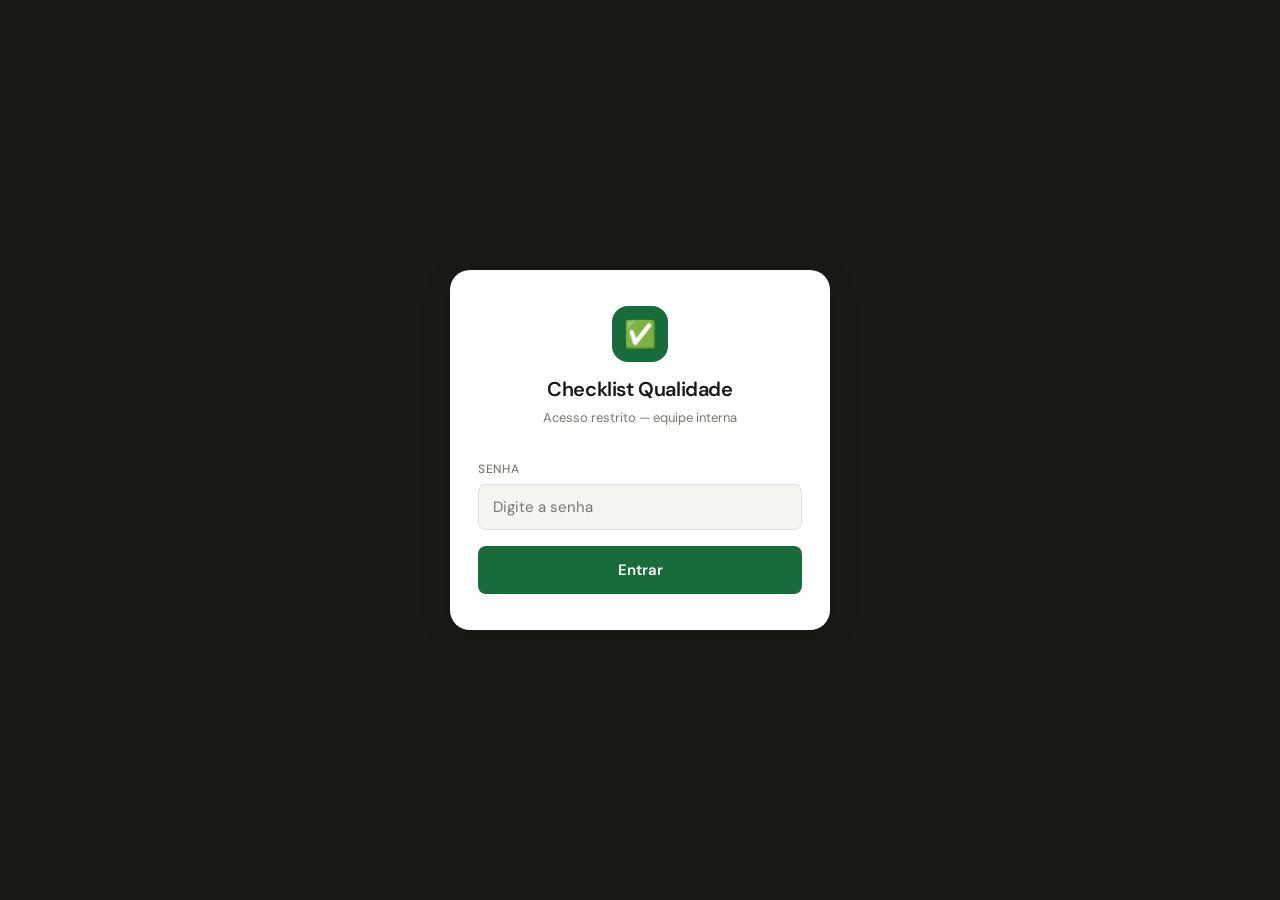
<file: index.html>
<!DOCTYPE html>
<html lang="pt-BR">
<head>
    <meta charset="UTF-8">
    <meta name="viewport" content="width=device-width, initial-scale=1.0, maximum-scale=1.0">
    <title>Checklist de Conformidade</title>
    <link href="https://fonts.googleapis.com/css2?family=DM+Sans:wght@300;400;500;600&family=DM+Mono:wght@400;500&display=swap" rel="stylesheet">
    <link rel="icon" href="data:image/svg+xml,<svg xmlns=%22http://www.w3.org/2000/svg%22 viewBox=%220 0 100 100%22><text y=%22.9em%22 font-size=%2290%22>🔍</text></svg>">
    <link rel="stylesheet" href="css/style.css?v=2">
</head>
<body>
    <div id="appContainer"></div>

    <!-- SIGNATURE MODAL (Static in index to avoid complex removal/re-addition) -->
    <div class="sig-modal-overlay" id="sigModalOverlay">
      <div class="sig-modal">
        <div class="sig-modal-header">
          <span class="sig-modal-title" id="sigModalTitle">Assinatura</span>
          <button onclick="window.app.closeSigModal()" style="background:none;border:none;font-size:22px;cursor:pointer;color:var(--text-muted);">×</button>
        </div>
        <div class="sig-modal-subtitle">Assine com o dedo na área abaixo</div>
        <div class="sig-canvas-wrap">
          <canvas id="sigCanvas"></canvas>
          <div class="sig-canvas-empty" id="sigCanvasEmpty">✍️ Assine aqui</div>
        </div>
        <div class="sig-actions">
          <button class="sig-btn-clear" onclick="window.app.clearSigCanvas()">🗑 Limpar</button>
          <button class="sig-btn-save" onclick="window.app.saveSig()">Confirmar assinatura</button>
        </div>
      </div>
    </div>

    <!-- LOADING OVERLAY -->
    <div class="loading-overlay" id="loadingOverlay">
      <div class="spinner"></div>
      <span>Gerando PDF...</span>
    </div>

    <script type="module" src="js/app.js?v=2"></script>
</body>
</html>
</file>
<file: css/style.css>
:root {
  --bg: #F5F4F0;
  --surface: #FFFFFF;
  --surface2: #EFEDE8;
  --border: #E0DDD6;
  --text: #1A1916;
  --text-muted: #7A7770;
  --accent: #1A6B3C;
  --accent-light: #E8F4EE;
  --danger: #C0392B;
  --danger-light: #FDECEA;
  --warning: #D4881A;
  --warning-light: #FEF6E8;
  --radius: 12px;
  --radius-sm: 8px;
  --shadow: 0 2px 12px rgba(0,0,0,0.07);
  --shadow-lg: 0 8px 32px rgba(0,0,0,0.12);
}

[data-theme="dark"] {
  --bg: #1A1916;
  --surface: #24231E;
  --surface2: #2E2C26;
  --border: #424038;
  --text: #F5F4F0;
  --text-muted: #A09C90;
  --accent: #2FB369;
  --accent-light: #183B25;
  --danger: #E24F3F;
  --danger-light: #521F18;
  --warning: #F5A623;
  --warning-light: #5C3806;
  --shadow: 0 2px 12px rgba(0,0,0,0.3);
  --shadow-lg: 0 8px 32px rgba(0,0,0,0.4);
}

* { box-sizing: border-box; margin: 0; padding: 0; }

body {
  font-family: 'DM Sans', sans-serif;
  background: var(--bg);
  color: var(--text);
  min-height: 100vh;
  font-size: 15px;
  line-height: 1.5;
}

/* ── HEADER ── */
.header {
  background: var(--text);
  color: #fff;
  padding: 20px 20px 16px;
  position: sticky;
  top: 0;
  z-index: 100;
}
.header-top {
  display: flex;
  align-items: center;
  justify-content: space-between;
  margin-bottom: 4px;
}
.logo {
  font-size: 13px;
  font-family: 'DM Mono', monospace;
  letter-spacing: .08em;
  opacity: .6;
  text-transform: uppercase;
}
.header h1 {
  font-size: 18px;
  font-weight: 600;
  letter-spacing: -.02em;
}
.header-meta {
  font-size: 12px;
  opacity: .55;
  font-family: 'DM Mono', monospace;
}

[data-theme="dark"] .header {
  background: var(--surface);
  color: var(--text);
  border-bottom: 1px solid var(--border);
}

/* ── THEME SWITCH ── */
.theme-switch {
  position: relative;
  display: inline-block;
  width: 44px;
  height: 24px;
}
.theme-switch input { opacity: 0; width: 0; height: 0; }
.theme-switch .slider {
  position: absolute; cursor: pointer; top: 0; left: 0; right: 0; bottom: 0;
  background-color: var(--surface2); border: 1.5px solid var(--border); transition: .3s;
}
.theme-switch .slider:before {
  position: absolute; content: ""; height: 16px; width: 16px; left: 2px; bottom: 2px;
  background-color: var(--text-muted); transition: .3s;
}
.theme-switch input:checked + .slider { background-color: var(--accent); border-color: var(--accent); }
.theme-switch input:checked + .slider:before { transform: translateX(20px); background-color: #fff; }
.theme-switch .slider.round { border-radius: 24px; }
.theme-switch .slider.round:before { border-radius: 50%; }

/* ── LOGIN SCREEN ── */
.login-wrap {
  min-height: 100vh;
  display: flex;
  flex-direction: column;
  align-items: center;
  justify-content: center;
  padding: 32px 20px;
  background: var(--text);
}
[data-theme="dark"] .login-wrap {
  background: var(--bg);
}
.login-box {
  background: var(--surface);
  border-radius: 20px;
  padding: 36px 28px;
  width: 100%;
  max-width: 380px;
  box-shadow: var(--shadow-lg);
}
.login-brand {
  text-align: center;
  margin-bottom: 32px;
}
.login-brand .brand-icon {
  width: 56px;
  height: 56px;
  background: var(--accent);
  border-radius: 16px;
  display: flex;
  align-items: center;
  justify-content: center;
  margin: 0 auto 12px;
  font-size: 26px;
}
.login-brand h2 {
  font-size: 20px;
  font-weight: 600;
  letter-spacing: -.02em;
}
.login-brand p {
  font-size: 13px;
  color: var(--text-muted);
  margin-top: 4px;
}
.field { margin-bottom: 16px; }
.field label {
  display: block;
  font-size: 12px;
  font-weight: 500;
  letter-spacing: .06em;
  text-transform: uppercase;
  color: var(--text-muted);
  margin-bottom: 6px;
}
.field input, .field select {
  width: 100%;
  padding: 12px 14px;
  border: 1.5px solid var(--border);
  border-radius: var(--radius-sm);
  font-family: 'DM Sans', sans-serif;
  font-size: 15px;
  background: var(--bg);
  color: var(--text);
  outline: none;
  transition: border-color .2s;
}
.field input:focus, .field select:focus {
  border-color: var(--accent);
  background: #fff;
}
.btn {
  display: block;
  width: 100%;
  padding: 14px;
  border: none;
  border-radius: var(--radius-sm);
  font-family: 'DM Sans', sans-serif;
  font-size: 15px;
  font-weight: 600;
  cursor: pointer;
  transition: all .2s;
  text-align: center;
}
.btn-primary {
  background: var(--accent);
  color: #fff;
}
.btn-primary:active { opacity: .85; transform: scale(.98); }
.btn-secondary {
  background: var(--surface2);
  color: var(--text);
}
.login-error {
  background: var(--danger-light);
  color: var(--danger);
  border-radius: var(--radius-sm);
  padding: 10px 14px;
  font-size: 13px;
  margin-bottom: 16px;
  display: none;
}

/* ── SETUP SCREEN ── */
.setup-wrap {
  padding: 24px 20px;
  max-width: 480px;
  margin: 0 auto;
}
.setup-wrap h2 {
  font-size: 20px;
  font-weight: 600;
  margin-bottom: 4px;
  letter-spacing: -.02em;
}
.setup-wrap p {
  color: var(--text-muted);
  font-size: 13px;
  margin-bottom: 24px;
}
.card {
  background: var(--surface);
  border-radius: var(--radius);
  padding: 20px;
  margin-bottom: 16px;
  box-shadow: var(--shadow);
  border: 1.5px solid var(--border);
}
.card h3 {
  font-size: 13px;
  font-weight: 500;
  letter-spacing: .06em;
  text-transform: uppercase;
  color: var(--text-muted);
  margin-bottom: 12px;
}

/* ── OPTION GRID ── */
.option-grid {
  display: grid;
  grid-template-columns: 1fr 1fr;
  gap: 10px;
}
.option-btn {
  padding: 14px 10px;
  border: 1.5px solid var(--border);
  border-radius: var(--radius-sm);
  background: var(--bg);
  cursor: pointer;
  text-align: center;
  font-family: 'DM Sans', sans-serif;
  font-size: 14px;
  font-weight: 500;
  color: var(--text);
  transition: all .18s;
}
.option-btn:hover { border-color: var(--accent); }
.option-btn.selected {
  border-color: var(--accent);
  background: var(--accent-light);
  color: var(--accent);
}
.option-btn .opt-icon { font-size: 22px; display: block; margin-bottom: 6px; }

.report-grid {
  display: grid;
  grid-template-columns: 1fr 1fr;
  gap: 10px;
}
.report-btn {
  padding: 16px 12px;
  border: 1.5px solid var(--border);
  border-radius: var(--radius-sm);
  background: var(--bg);
  cursor: pointer;
  text-align: center;
  font-family: 'DM Sans', sans-serif;
  transition: all .18s;
}
.report-btn.selected {
  border-color: var(--accent);
  background: var(--accent-light);
}
.report-btn .report-icon { font-size: 24px; margin-bottom: 6px; }
.report-btn .report-name { font-size: 13px; font-weight: 600; color: var(--text); }
.report-btn .report-sectors { font-size: 11px; color: var(--text-muted); margin-top: 4px; line-height: 1.4; }
.report-btn.selected .report-name { color: var(--accent); }

.start-btn-wrap { margin-top: 8px; }

/* ── PROGRESS BAR ── */
.progress-bar-wrap {
  background: var(--surface2);
  height: 4px;
  position: sticky;
  top: 73px;
  z-index: 99;
}
.progress-bar-fill {
  height: 100%;
  background: var(--accent);
  transition: width .4s ease;
}

/* ── CHECKLIST SCREEN ── */
.checklist-wrap {
  padding: 20px 20px 120px;
  max-width: 600px;
  margin: 0 auto;
}
.sector-header {
  display: flex;
  align-items: center;
  gap: 10px;
  margin: 28px 0 14px;
}
.sector-header:first-child { margin-top: 8px; }
.sector-pill {
  background: var(--text);
  color: #fff;
  font-size: 11px;
  font-weight: 600;
  letter-spacing: .08em;
  text-transform: uppercase;
  padding: 4px 10px;
  border-radius: 20px;
  font-family: 'DM Mono', monospace;
}
[data-theme="dark"] .sector-pill {
  background: var(--surface2);
  color: var(--text);
}
.sector-count {
  font-size: 12px;
  color: var(--text-muted);
  font-family: 'DM Mono', monospace;
}

.item-card {
  background: var(--surface);
  border-radius: var(--radius);
  border: 1.5px solid var(--border);
  margin-bottom: 10px;
  overflow: hidden;
  transition: border-color .2s, box-shadow .2s;
}
.item-card.conforme { border-color: var(--accent); }
.item-card.nao-conforme { border-color: var(--danger); box-shadow: 0 2px 12px rgba(192,57,43,.1); }
.item-card.na { border-color: var(--border); opacity: .7; }

.item-main {
  padding: 14px 16px;
  display: flex;
  gap: 12px;
  align-items: flex-start;
}
.item-code {
  font-family: 'DM Mono', monospace;
  font-size: 11px;
  font-weight: 500;
  color: var(--text-muted);
  background: var(--surface2);
  padding: 3px 7px;
  border-radius: 4px;
  flex-shrink: 0;
  margin-top: 1px;
}
.item-text {
  font-size: 14px;
  line-height: 1.5;
  flex: 1;
}

.item-actions {
  display: flex;
  gap: 0;
  border-top: 1.5px solid var(--border);
}
.action-btn {
  flex: 1;
  padding: 11px 8px;
  border: none;
  background: none;
  cursor: pointer;
  font-family: 'DM Sans', sans-serif;
  font-size: 13px;
  font-weight: 500;
  color: var(--text-muted);
  transition: all .18s;
  display: flex;
  align-items: center;
  justify-content: center;
  gap: 5px;
}
.action-btn + .action-btn { border-left: 1.5px solid var(--border); }
.action-btn.active-conf { background: var(--accent-light); color: var(--accent); font-weight: 600; }
.action-btn.active-nc { background: var(--danger-light); color: var(--danger); font-weight: 600; }
.action-btn.active-na { background: var(--surface2); color: var(--text-muted); font-weight: 600; }

.item-extra {
  display: none;
  padding: 0 16px 14px;
  border-top: 1.5px solid var(--border);
}
.item-extra.visible { display: block; }
.extra-label {
  font-size: 11px;
  font-weight: 600;
  letter-spacing: .06em;
  text-transform: uppercase;
  color: var(--text-muted);
  margin: 12px 0 6px;
}
.obs-input {
  width: 100%;
  padding: 10px 12px;
  border: 1.5px solid var(--border);
  border-radius: var(--radius-sm);
  font-family: 'DM Sans', sans-serif;
  font-size: 14px;
  resize: vertical;
  min-height: 72px;
  background: var(--bg);
  color: var(--text);
  outline: none;
}
.obs-input:focus { border-color: var(--accent); }

.photo-area {
  display: flex;
  gap: 8px;
  flex-wrap: wrap;
  margin-top: 2px;
}
.photo-thumb {
  width: 72px;
  height: 72px;
  border-radius: var(--radius-sm);
  object-fit: cover;
  border: 1.5px solid var(--border);
}
.photo-add {
  width: 72px;
  height: 72px;
  border-radius: var(--radius-sm);
  border: 1.5px dashed var(--border);
  background: var(--bg);
  display: flex;
  flex-direction: column;
  align-items: center;
  justify-content: center;
  cursor: pointer;
  color: var(--text-muted);
  font-size: 22px;
  transition: all .18s;
  position: relative;
}
.photo-add:hover { border-color: var(--accent); color: var(--accent); }
.photo-add input[type=file] {
  position: absolute; inset: 0; opacity: 0; cursor: pointer;
}
.photo-add span { font-size: 10px; margin-top: 4px; }

.photo-item { 
  position: relative; 
  display: flex; 
  flex-direction: column; 
  gap: 4px; 
}
.photo-caption-input {
  width: 72px;
  padding: 4px 6px;
  border: 1.5px solid var(--border);
  border-radius: 4px;
  font-family: inherit;
  font-size: 10px;
  background: var(--bg);
  outline: none;
}
.photo-caption-input:focus { border-color: var(--accent); background: #fff; }
.photo-remove {
  position: absolute; top: -6px; right: -6px; width: 20px; height: 20px;
  background: var(--danger); color: #fff; border-radius: 50%;
  border: none; cursor: pointer; font-size: 12px;
  display: flex; align-items: center; justify-content: center; line-height: 1;
}

/* ── STICKY FOOTER ── */
.sticky-footer {
  position: fixed; bottom: 0; left: 0; right: 0;
  background: var(--surface); border-top: 1.5px solid var(--border);
  padding: 12px 20px 20px; z-index: 100;
  box-shadow: 0 -4px 20px rgba(0,0,0,.08);
}
.footer-stats {
  display: flex; gap: 12px; margin-bottom: 10px; justify-content: center;
}
.stat-chip {
  font-size: 12px; font-family: 'DM Mono', monospace; padding: 4px 10px; border-radius: 20px;
}
.stat-chip.conf { background: var(--accent-light); color: var(--accent); }
.stat-chip.nc { background: var(--danger-light); color: var(--danger); }
.stat-chip.pend { background: var(--warning-light); color: var(--warning); }

.btn-generate {
  background: var(--accent); color: #fff; border: none; border-radius: var(--radius-sm);
  padding: 15px; width: 100%; font-family: 'DM Sans', sans-serif;
  font-size: 15px; font-weight: 600; cursor: pointer;
  display: flex; align-items: center; justify-content: center; gap: 8px; transition: all .2s;
}
.btn-generate:disabled { background: var(--surface2); color: var(--text-muted); cursor: not-allowed; }

/* ── MODALS ── */
.sig-modal-overlay {
  position: fixed; inset: 0; background: rgba(0,0,0,.6);
  z-index: 500; display: none; align-items: flex-end; justify-content: center;
}
.sig-modal-overlay.open { display: flex; }
.sig-modal {
  background: var(--surface); border-radius: 20px 20px 0 0;
  padding: 20px 20px 32px; width: 100%; max-width: 520px;
}
.sig-modal-header { display: flex; align-items: center; justify-content: space-between; margin-bottom: 6px; }
.sig-modal-title { font-size: 16px; font-weight: 600; }
.sig-modal-subtitle { font-size: 12px; color: var(--text-muted); margin-bottom: 12px; }
.sig-canvas-wrap {
  border: 2px dashed var(--border); border-radius: var(--radius);
  background: #fafafa; position: relative; touch-action: none;
}
.sig-canvas-wrap canvas { display: block; border-radius: var(--radius); cursor: crosshair; }
.sig-canvas-empty {
  position: absolute; inset: 0; display: flex; align-items: center; justify-content: center;
  font-size: 13px; color: var(--text-muted); pointer-events: none;
}
.sig-actions { display: flex; gap: 10px; margin-top: 12px; }
.sig-btn-clear { flex: 1; padding: 13px; border: 1.5px solid var(--border); border-radius: var(--radius-sm); background: var(--bg); font-size: 14px; cursor: pointer; }
.sig-btn-save { flex: 2; padding: 13px; border: none; border-radius: var(--radius-sm); background: var(--accent); color: #fff; font-size: 14px; font-weight: 600; cursor: pointer; }

.sig-preview-box {
  border: 1.5px dashed var(--border); border-radius: var(--radius-sm);
  min-height: 80px; display: flex; flex-direction: column;
  align-items: center; justify-content: center; cursor: pointer;
  background: var(--bg); position: relative; overflow: hidden;
}
.sig-preview-box.signed { border-style: solid; border-color: var(--accent); background: var(--accent-light); }
.sig-preview-box img { max-width: 100%; max-height: 72px; object-fit: contain; padding: 4px; }
.sig-preview-hint { font-size: 12px; color: var(--text-muted); display: flex; flex-direction: column; align-items: center; gap: 4px; }

/* ── SUCCESS SCREEN ── */
.success-wrap { padding: 48px 24px; text-align: center; max-width: 400px; margin: 0 auto; }
.success-icon { width: 80px; height: 80px; background: var(--accent-light); border-radius: 50%; display: flex; align-items: center; justify-content: center; margin: 0 auto 20px; font-size: 38px; }
.btn-new { background: var(--surface2); color: var(--text); border: none; border-radius: var(--radius-sm); padding: 14px; width: 100%; font-size: 15px; cursor: pointer; margin-top: 12px; }

/* ── LOADING ── */
.loading-overlay { position: fixed; inset: 0; background: rgba(26,25,22,.85); z-index: 300; display: none; align-items: center; justify-content: center; flex-direction: column; gap: 16px; color: #fff; }
.loading-overlay.active { display: flex; }
.spinner { width: 36px; height: 36px; border: 3px solid rgba(255,255,255,.2); border-top-color: #fff; border-radius: 50%; animation: spin .8s linear infinite; }
@keyframes spin { to { transform: rotate(360deg); } }
.btn-logout {
  background: rgba(255, 255, 255, 0.1);
  border: 1px solid rgba(255, 255, 255, 0.2);
  color: white;
  padding: 6px 12px;
  border-radius: 6px;
  font-size: 12px;
  cursor: pointer;
  transition: all 0.2s;
}
.btn-logout:hover {
  background: rgba(255, 255, 255, 0.2);
  border-color: rgba(255, 255, 255, 0.3);
}

[data-theme="dark"] .btn-logout {
  background: var(--surface2);
  border: 1px solid var(--border);
  color: var(--text);
}
</file>
